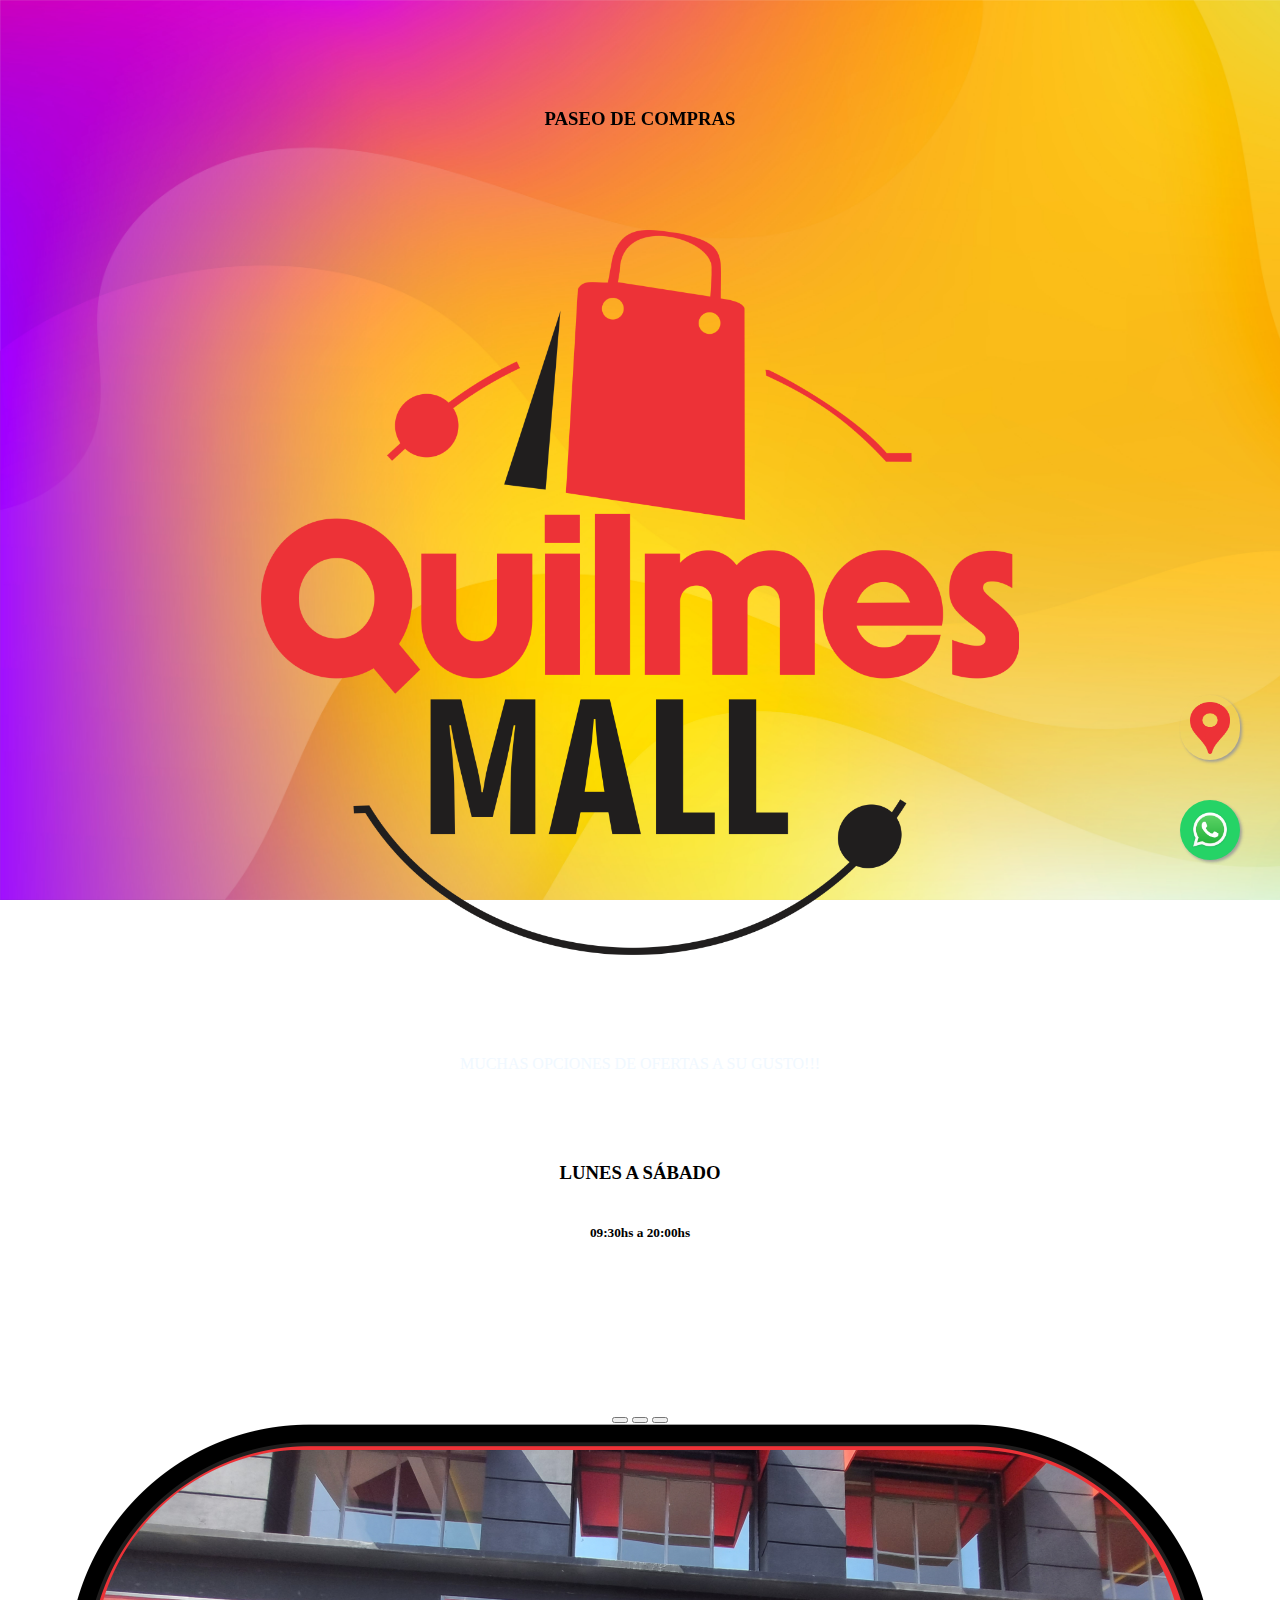
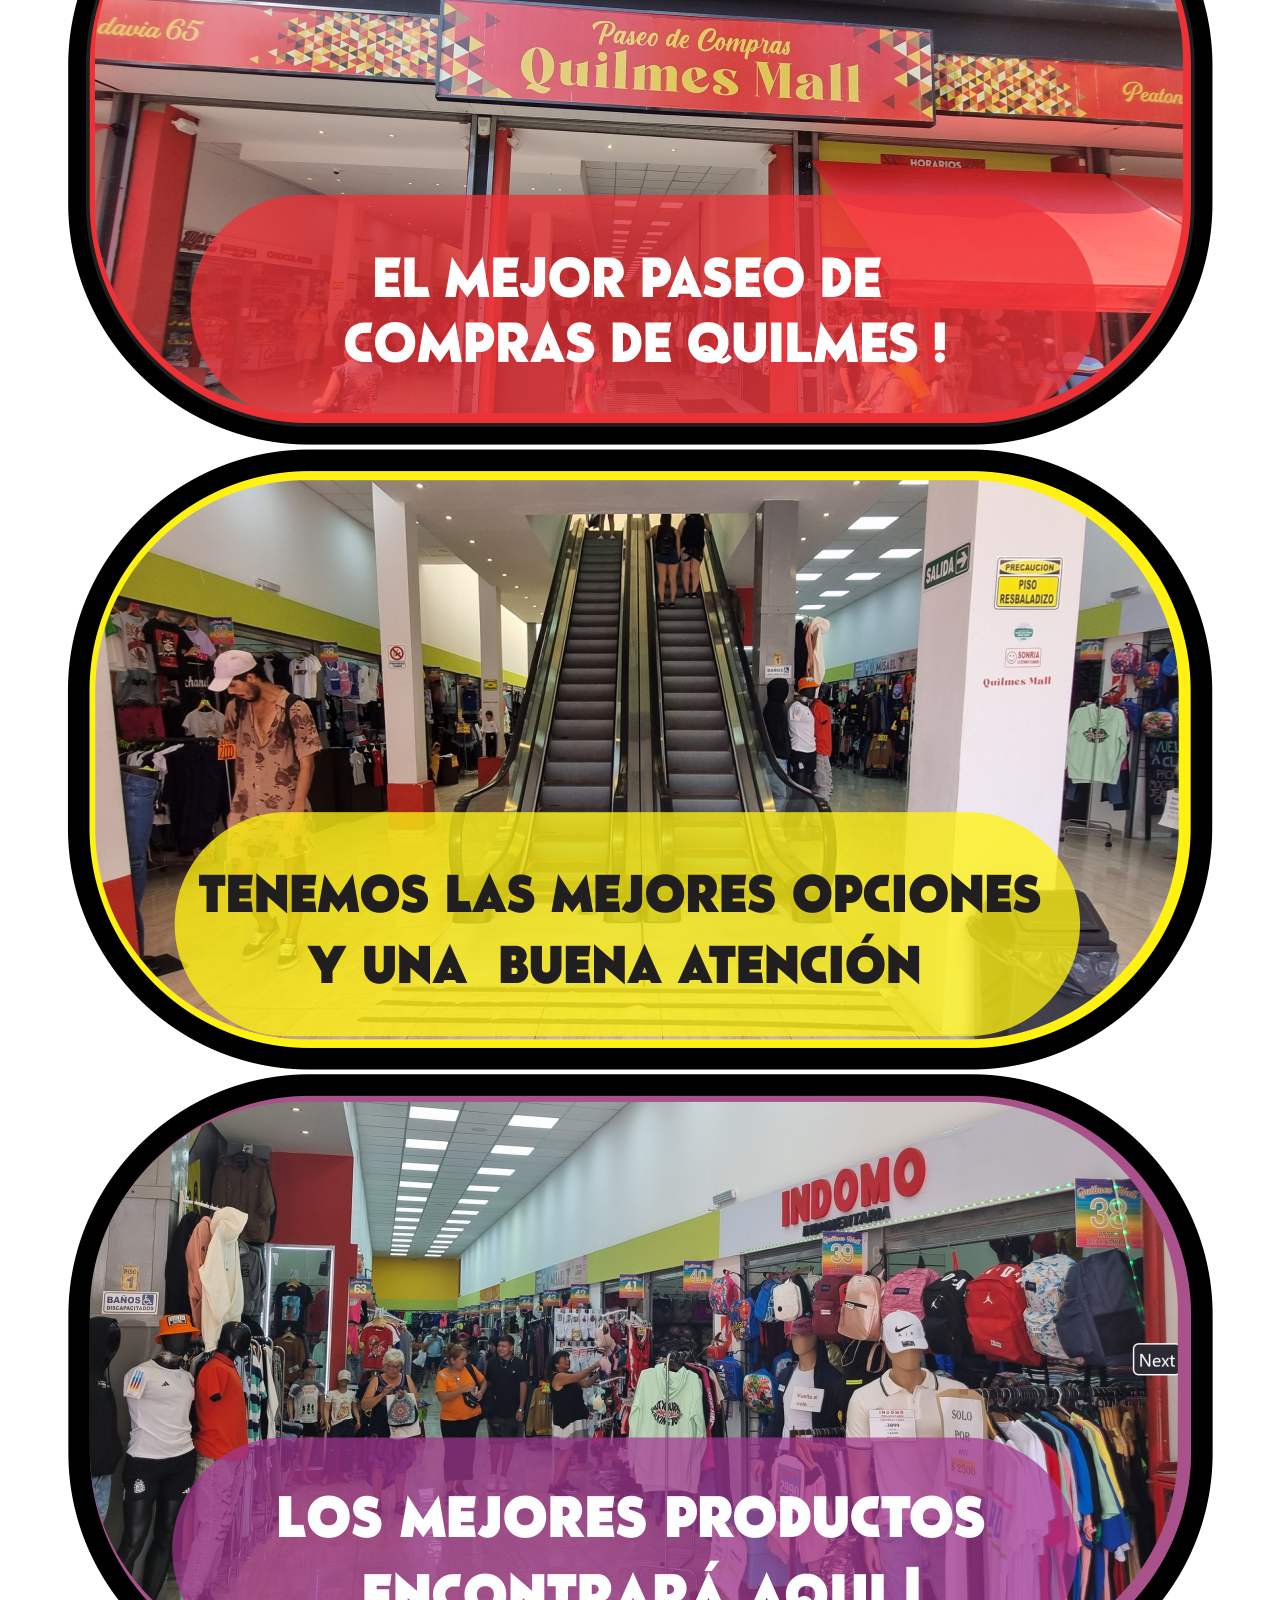
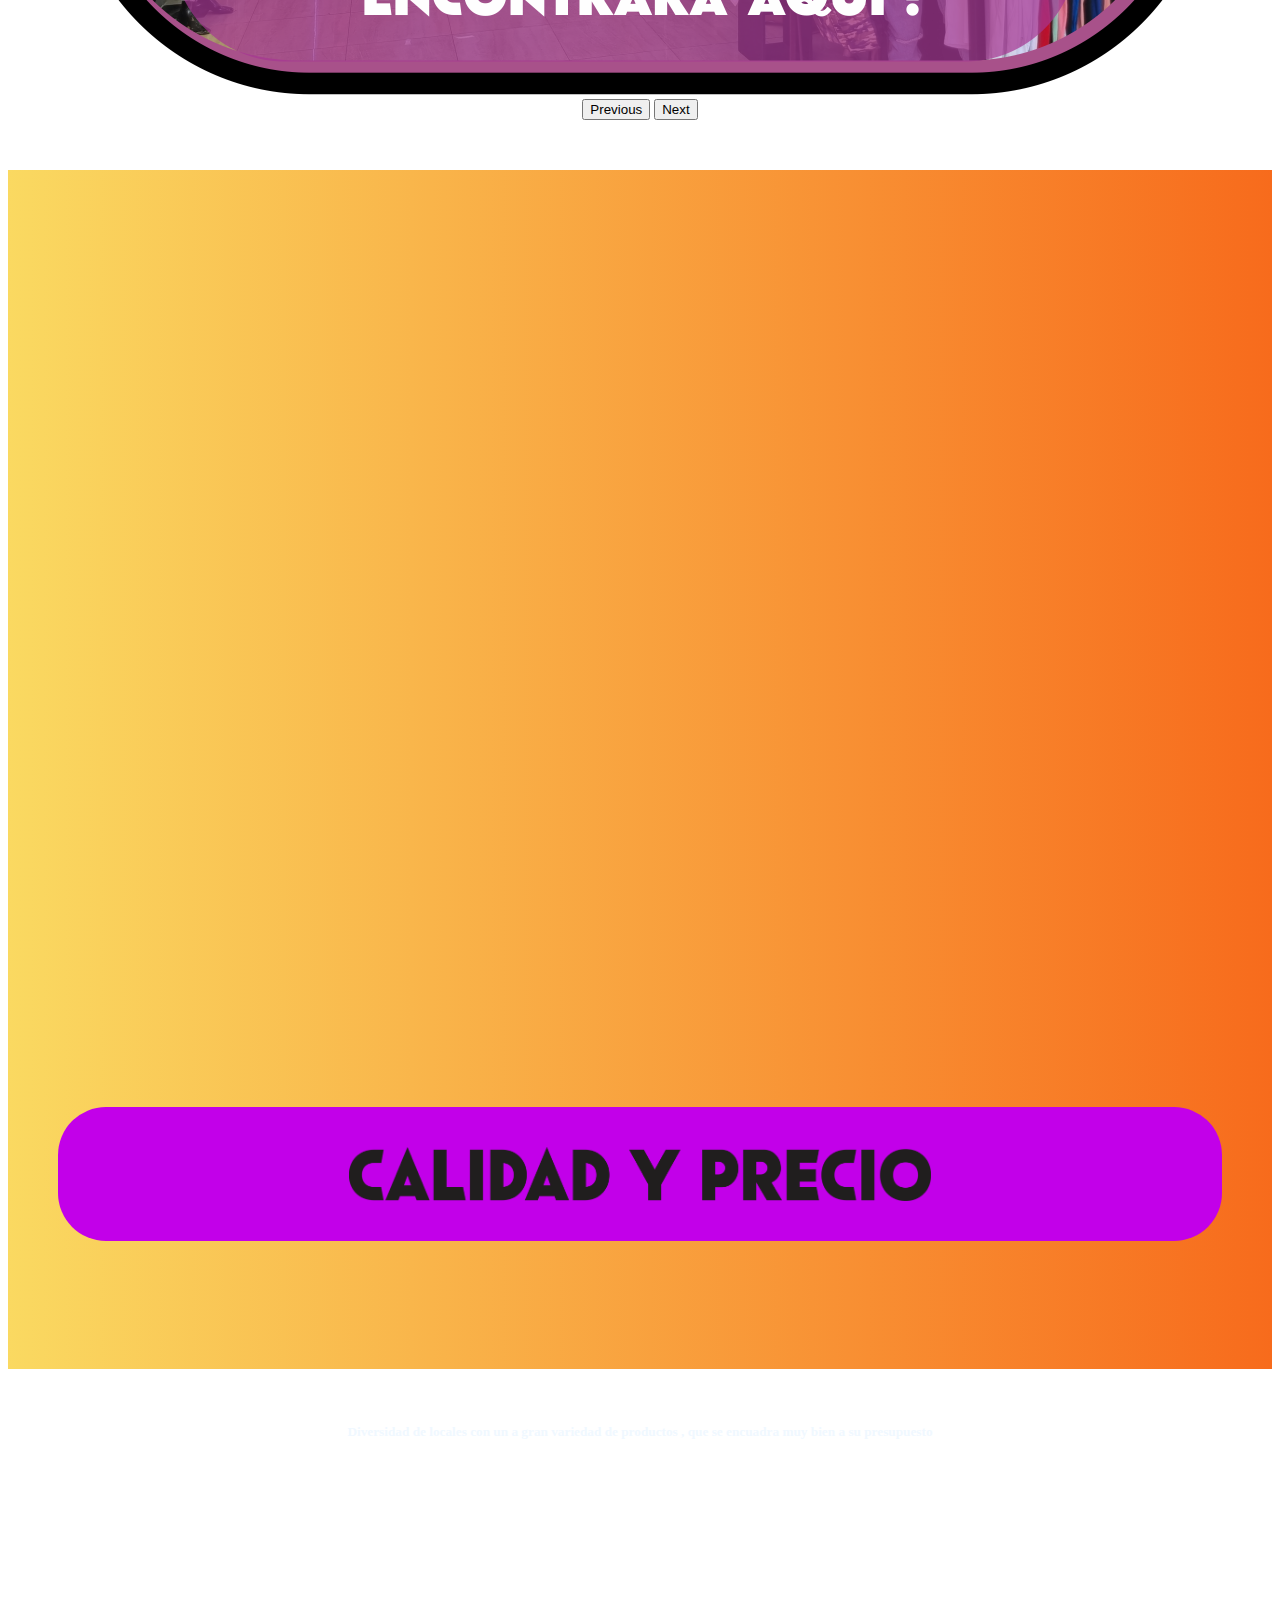
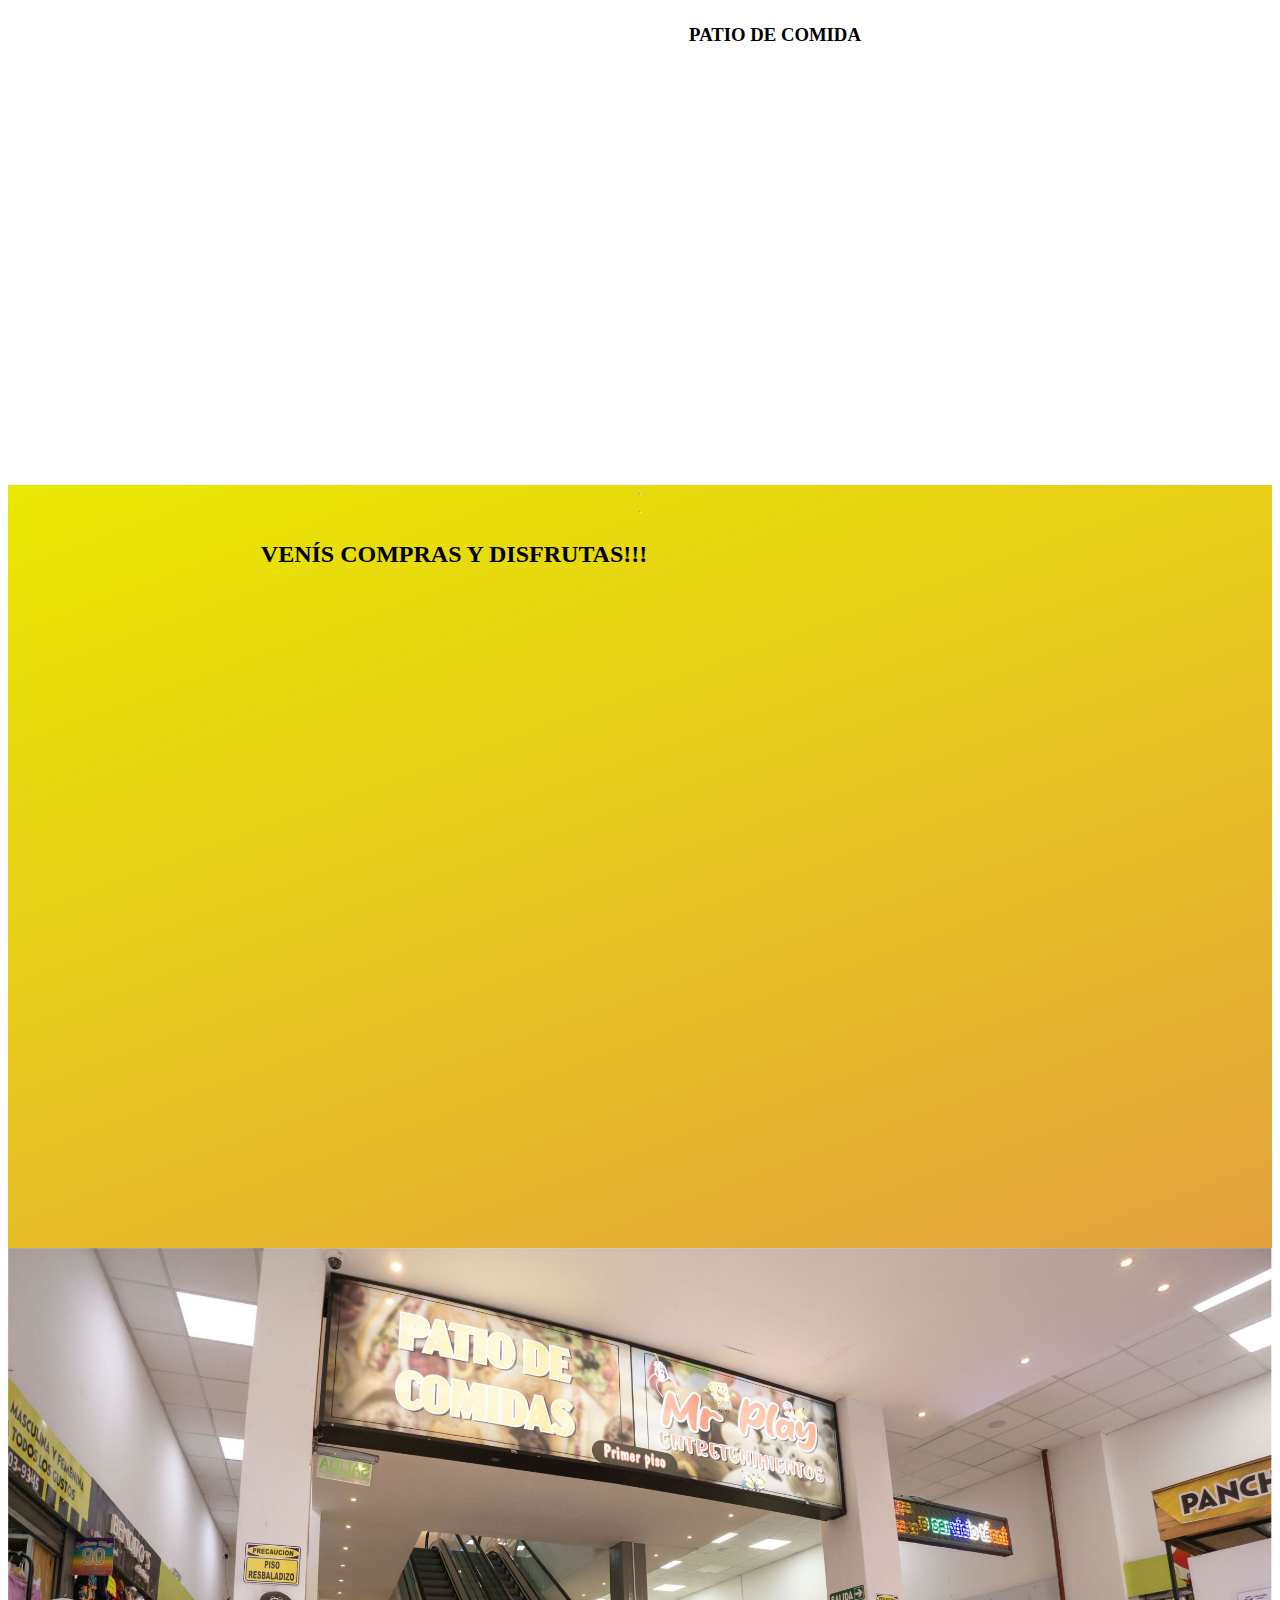
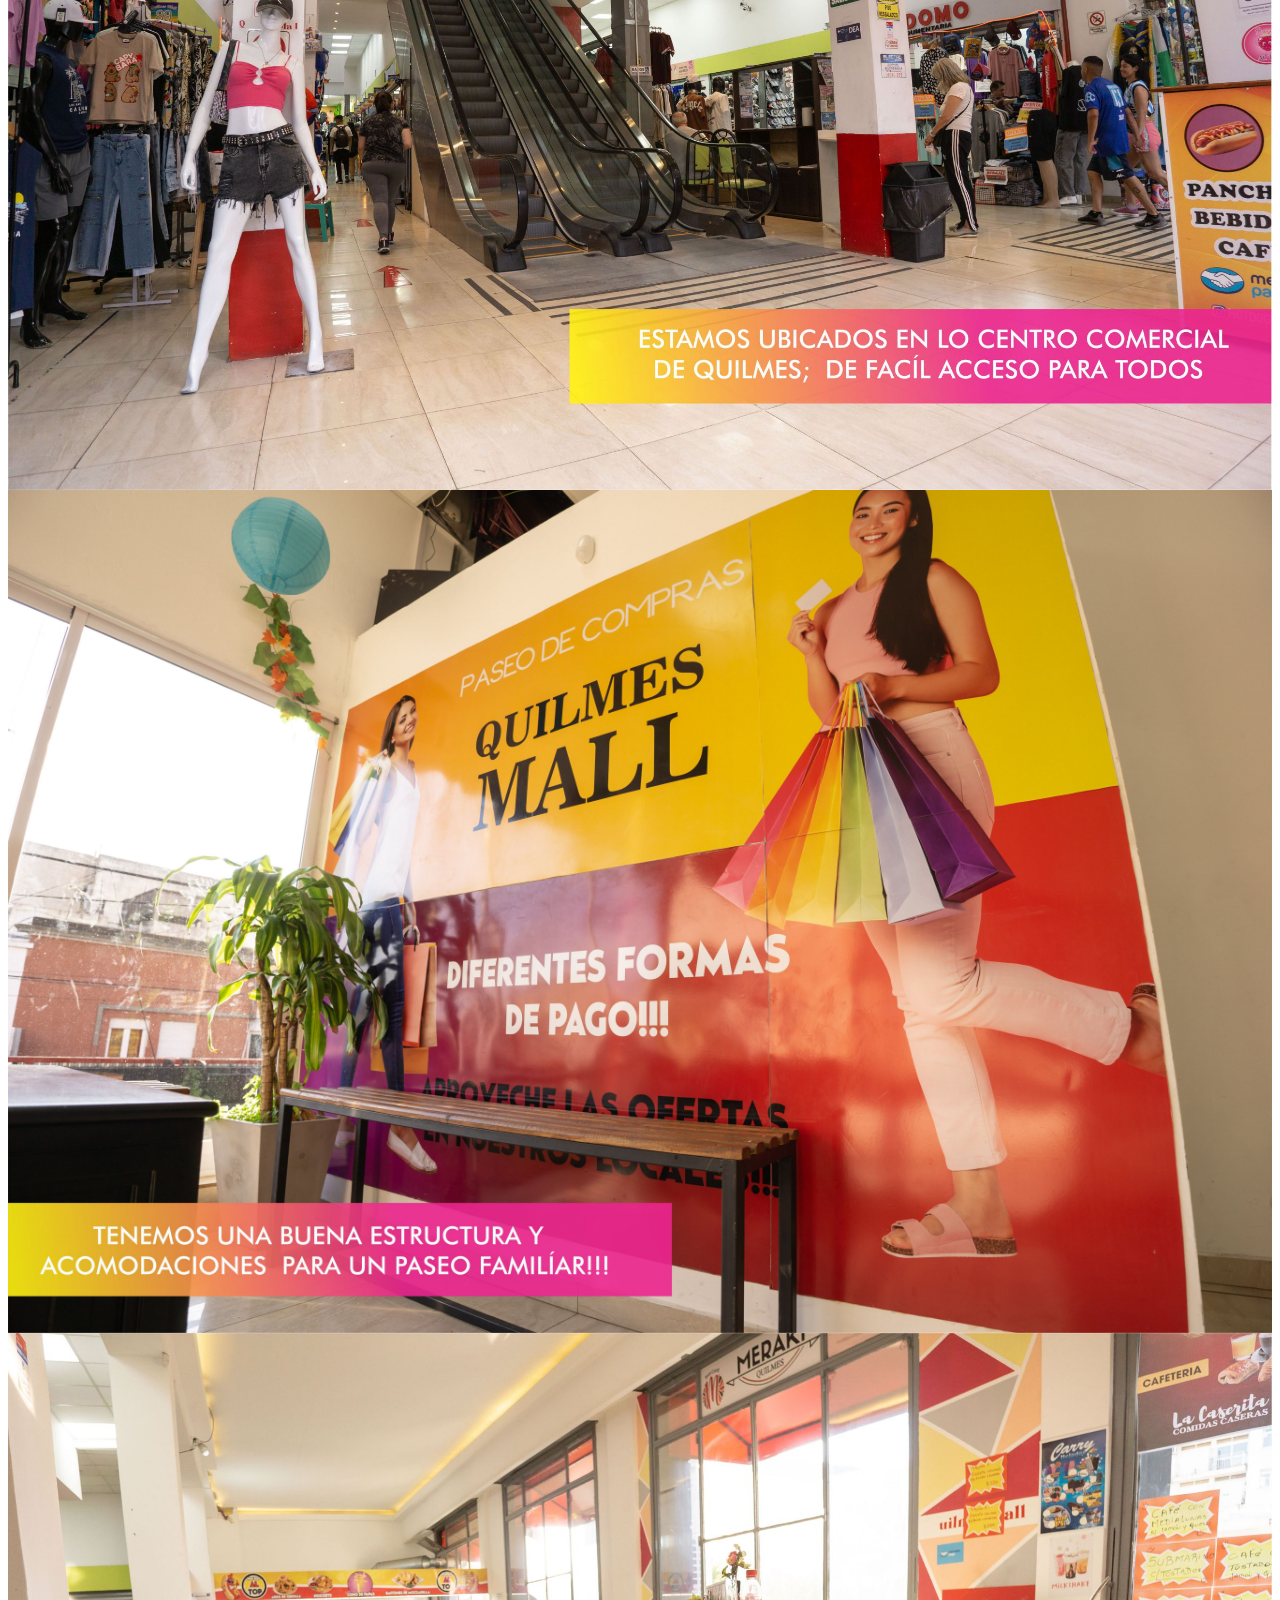
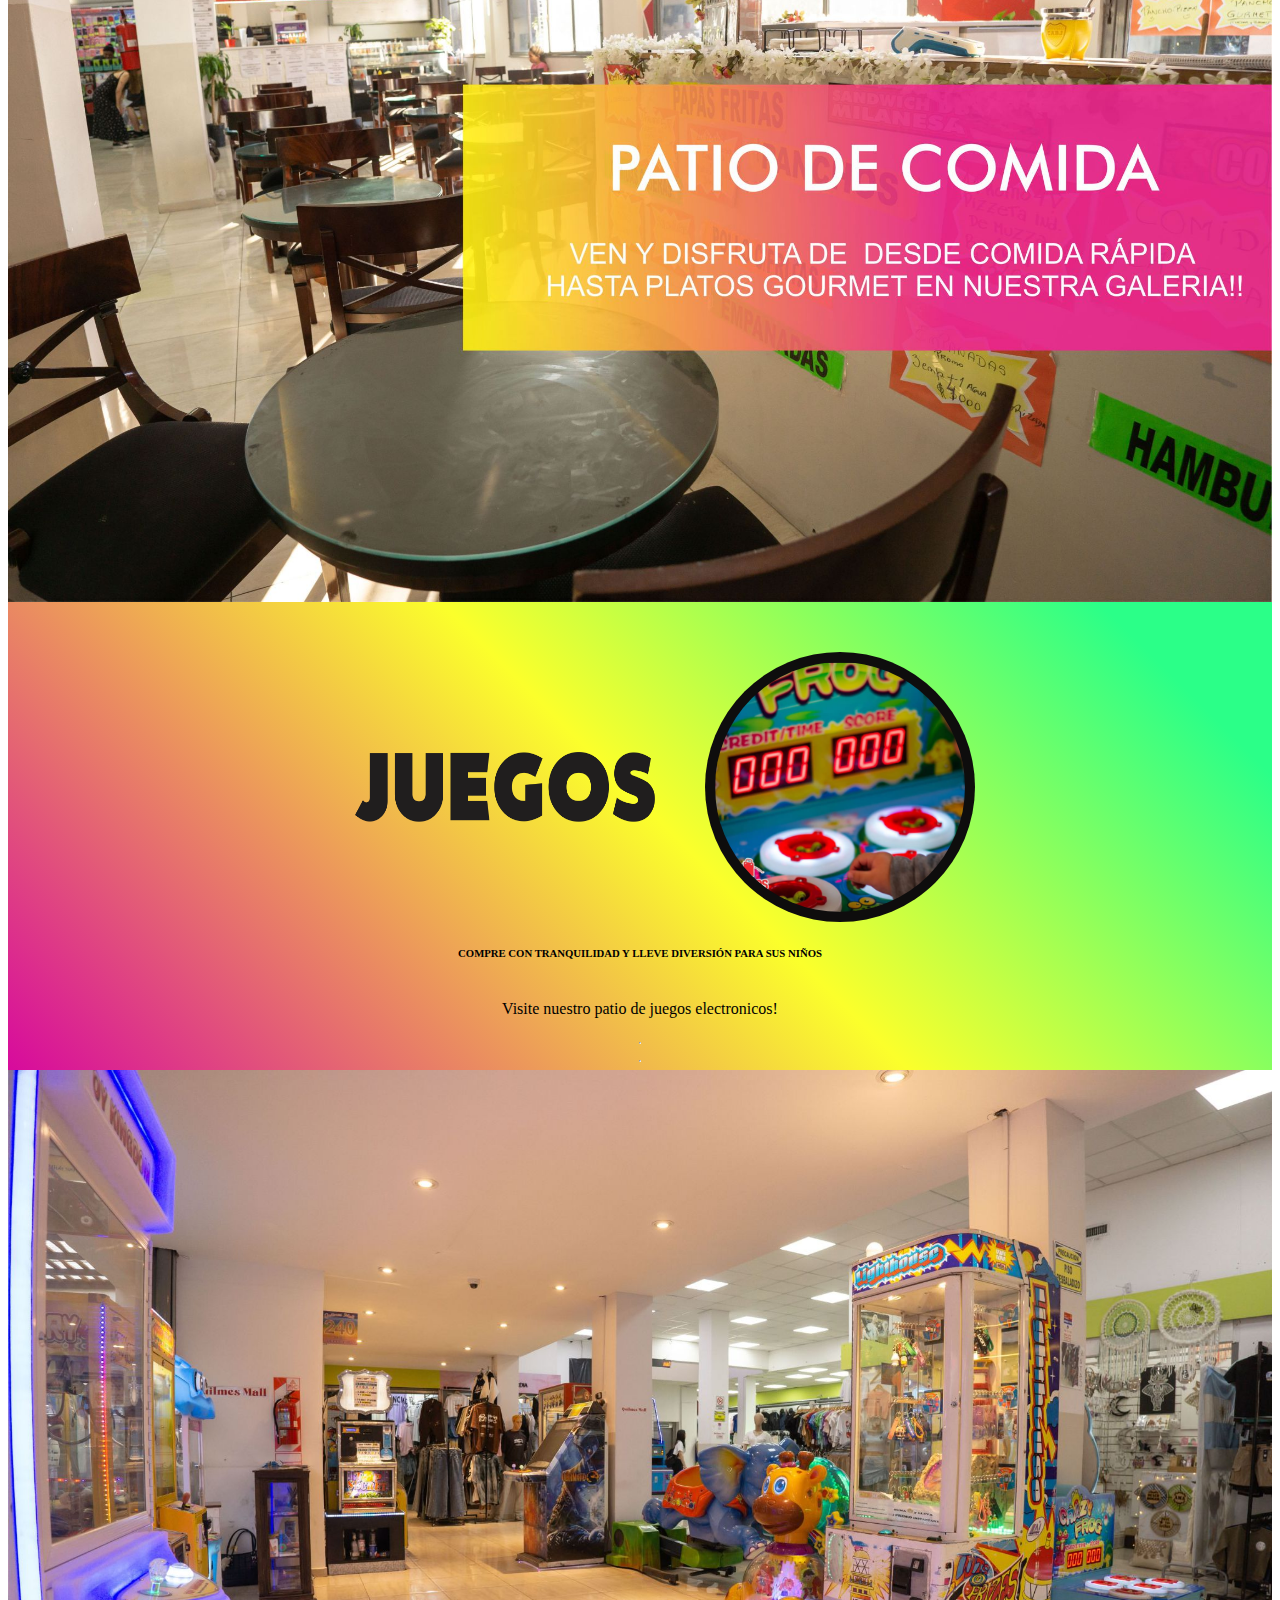
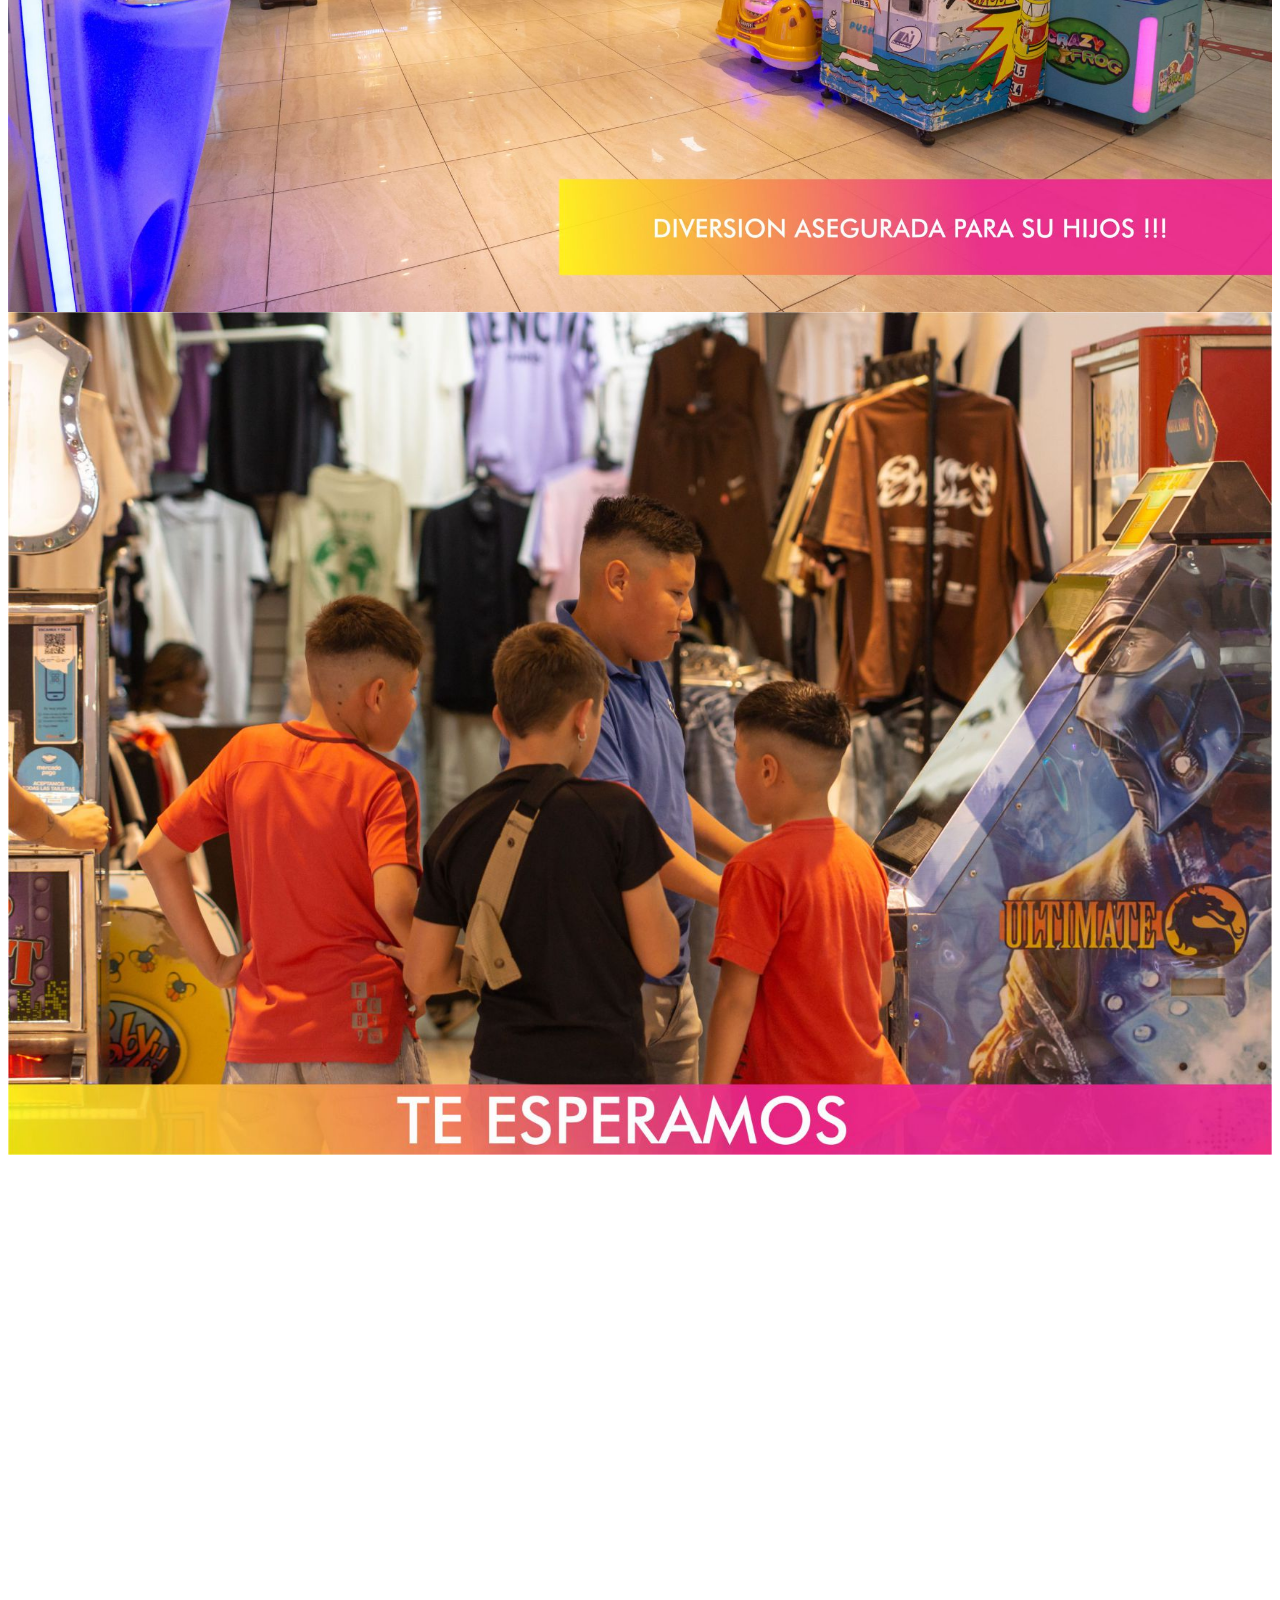
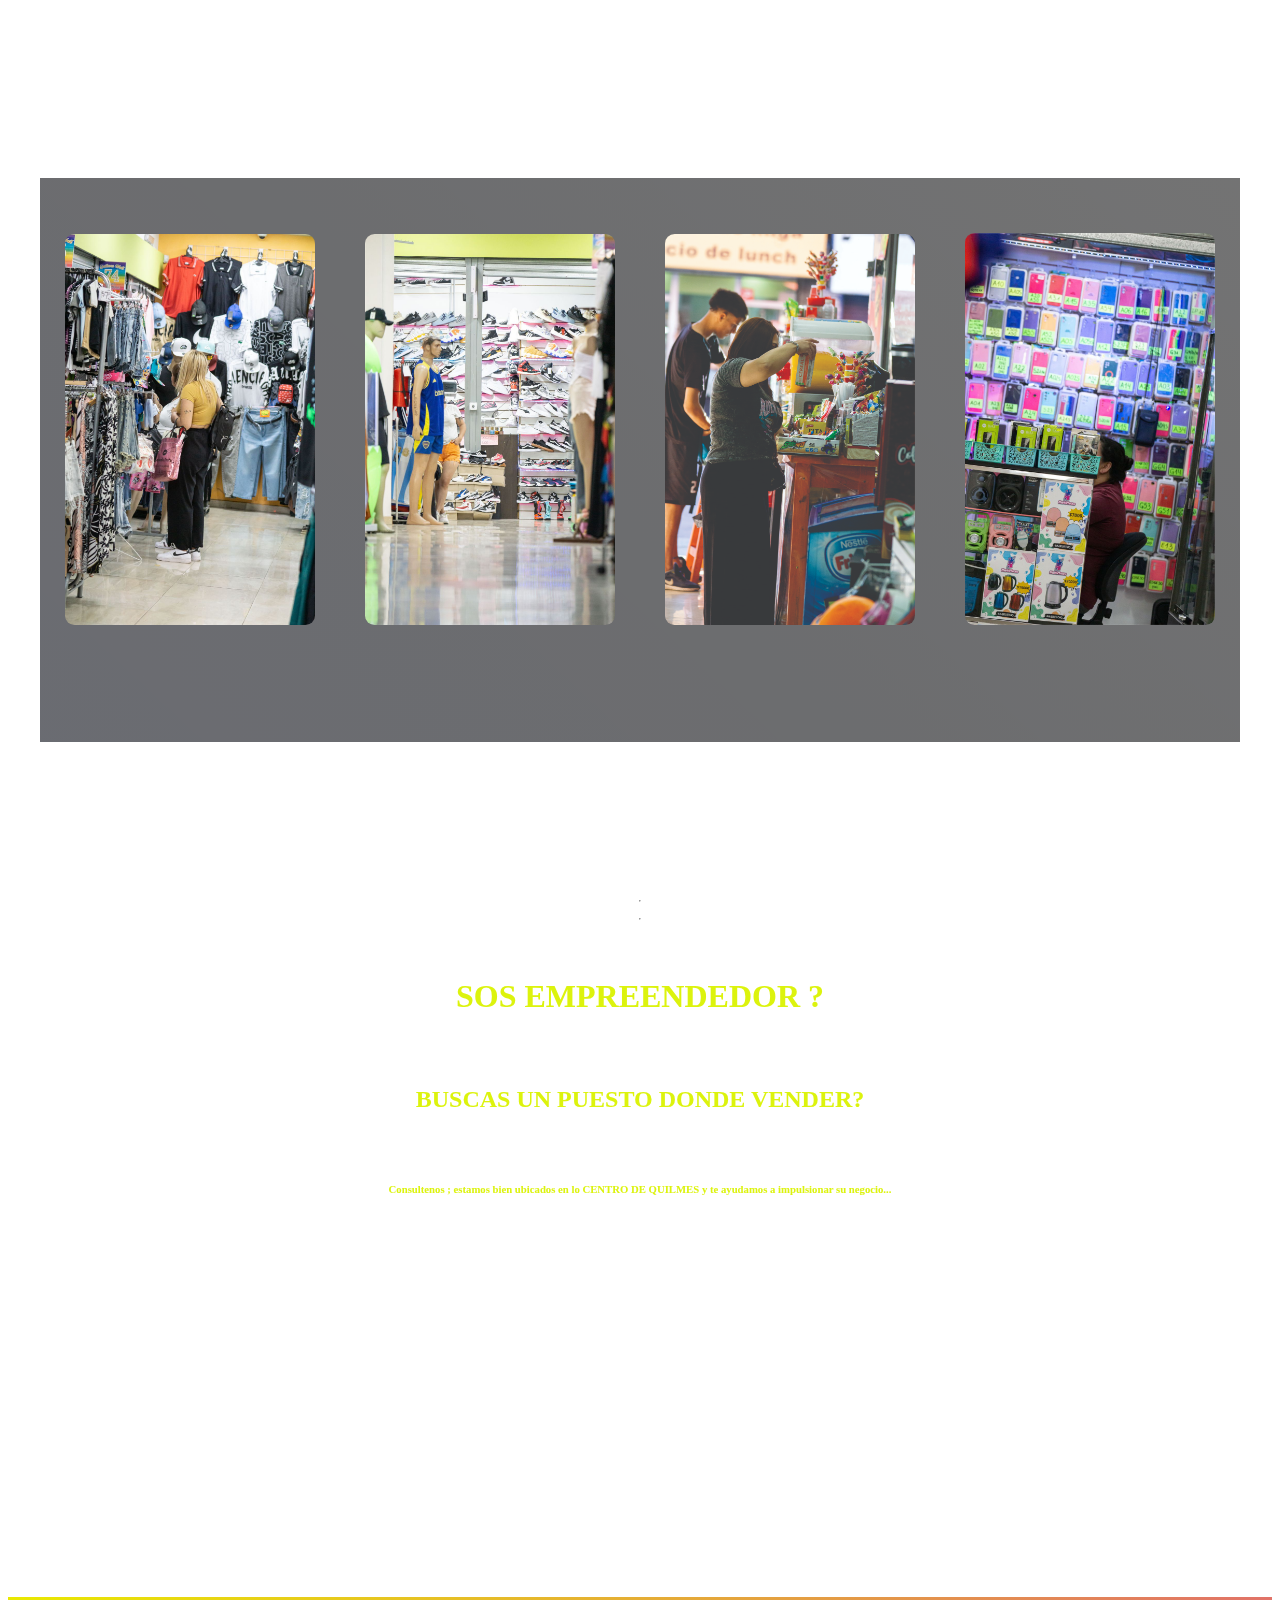
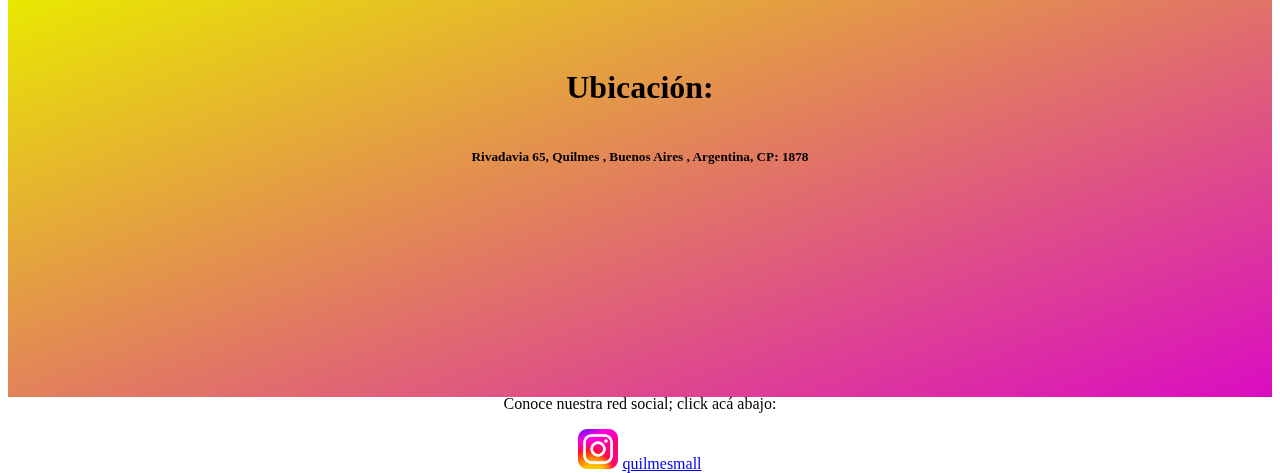
<file: index.html>
<!DOCTYPE html>
<html lang="es">
<head>
    <meta charset="UTF-8">
    <meta name="viewport" content="width=device-width, initial-scale=1.0">
   
   <title>QUILMES MALL</title>

    

<link rel="stylesheet" href="whatsappFlotante.css">

<link rel="stylesheet" href="googlemaps.css">
 
 
<link href="https://unpkg.com/aos@2.3.1/dist/aos.css" rel="stylesheet">
    <!-- Bootstrap CSS -->
    <link href="https://cdn.jsdelivr.net/npm/bootstrap@5.0.2/dist/css/bootstrap.min.css" rel="stylesheet" integrity="sha384-EVSTQN3/azprG1Anm3QDgpJLIm9Nao0Yz1ztcQTwFspd3yD65VohhpuuCOmLASjC" crossorigin="anonymous">

    <link rel="stylesheet" href="estilos.css">
 
 

    
</head>
<body>


      <div class="disposicion">
<a href="https://api.whatsapp.com/send?phone=+5491130960303git&text=Hola! Quisiera más información sobre arte alternativa" class="float" target="_blank">
<img src="asset/Whatsapp_logo_svg.png" alt="" class="orden-whatsapp ">
</a>
</div>
    

  <div class="disposicion">
<a href="https://www.google.com.ar/maps/search/quilmes+mall/@-34.7236271,-58.2602313,156m/data=!3m1!1e3?entry=ttu&g_ep=EgoyMDI0MTIwNC4wIKXMDSoASAFQAw%3D%3D" class="float-1" target="_blank">
<img src="asset/google maps.png" alt="" class="orden-googlemaps ">
</a>
</div>
    






  
    <div class="introduccion">

        <h3 class="titulo-0" data-aos="fade-down">PASEO DE COMPRAS </h3>

     <img src="asset/quilmes mall logo.png" alt="" class="titulo-1"  data-aos="fade-up">
     

    <P class="titulo-2">MUCHAS OPCIONES DE OFERTAS A SU GUSTO!!! </P>

    <h3 class="">LUNES A SÁBADO</h3>
    <h5 class="">09:30hs a 20:00hs </h5>
    <h1 class=""></h1>









<div class="complemento-0">
  <div id="carouselExampleIndicators" class="carousel slide" data-bs-ride="carousel">
  <div class="carousel-indicators">
    <button type="button" data-bs-target="#carouselExampleIndicators" data-bs-slide-to="0" class="active" aria-current="true" aria-label="Slide 1"></button>
    <button type="button" data-bs-target="#carouselExampleIndicators" data-bs-slide-to="1" aria-label="Slide 2"></button>
    <button type="button" data-bs-target="#carouselExampleIndicators" data-bs-slide-to="2" aria-label="Slide 3"></button>
  </div>
  <div class="carousel-inner">
    <div class="carousel-item active">
      <img src="asset/slider-1.png" class="d-block w-100" alt="...">
    </div>
    <div class="carousel-item">
      <img src="asset/slider-2.png" class="d-block w-100" alt="...">
    </div>
    <div class="carousel-item">
      <img src="asset/slider-3.png" class="d-block w-100" alt="...">
    </div>
  </div>
  <button class="carousel-control-prev" type="button" data-bs-target="#carouselExampleIndicators" data-bs-slide="prev">
    <span class="carousel-control-prev-icon" aria-hidden="true"></span>
    <span class="visually-hidden">Previous</span>
  </button>
  <button class="carousel-control-next" type="button" data-bs-target="#carouselExampleIndicators" data-bs-slide="next">
    <span class="carousel-control-next-icon" aria-hidden="true"></span>
    <span class="visually-hidden">Next</span>
  </button>
</div>
</div>

    </div>



    
    <div class="formato-1"> 
      
        <img src="asset/foto-1.png" alt="" class="foto-1" data-aos="zoom-in">

        <article class="subformato-14">
        <img src="asset/calidad y precio png.png" alt="" class="extra">
          </article>

        <article class="subformato-2">     
              <p class="btn  subformato-3 " data-aos="zoom-out" onclick="window.location.href='s.tecnico.html'">SERVICIO TECNICO</p>
               <p class="btn  subformato-3" data-aos="zoom-out"onclick="window.location.href='regaleria.html'">REGALERIA</p>                     
              <p class="btn  subformato-3" data-aos="zoom-out" onclick="window.location.href='acessorios.html'">ACCESORIOS PARA CELULARES </p>
              
        </article>
      
    </div>

    <div class="formato-2">
      <h5 class="subformato-5">Diversidad de locales   con un a gran variedad de productos , que se encuadra muy bien a su presupuesto </h5>


      <article class="formato-3">

        <article class="extra-2" data-aos="fade-up"
     data-aos-duration="3000">
      <img src="asset/publicidad-7.jpg" alt="" class="subformato-4">
      </article>

      <h3 class="extra-3">PATIO DE  COMIDA</h3>
      </article>

    </div>


    <div class="formato-4">
       <img src="asset/toda la moda en solo lugar.png" alt="" class="subformato-6"  data-aos="flip-up">
    </div>

      <div class="formato-5">
        <hr><hr>
      <h2 class="subformato-6">VENÍS COMPRAS Y DISFRUTAS!!!</h2>

      <img src="asset/foto-2.png" alt="" class="subformato-7" data-aos="fade-right"
     data-aos-offset="300"
     data-aos-easing="ease-in-sine">

      <div class="formato-6">
  
        <article class="espacio-publicitario">
          <img src="asset/publicidad-4.JPG" alt="" class="marketing">
          <img src="asset/publicidad -1.JPG" alt="" class="marketing">
          <img src="asset/publicidad-5.JPG" alt="" class="marketing">
        </article>
      </div>
      </div>



      <div class="complemento-1">
        <article class="extra-0">

          <article class="complemento-5">
         <img src="asset/juegos.png" alt="" class="complemento-2">

           <article class="extra-2" >
            <img src="asset/SALON DE JUEGOS.png" alt="" class="subformato-4" >
             </article>

           </article>

         <h6 class="complemento-3">COMPRE  CON TRANQUILIDAD Y LLEVE DIVERSIÓN PARA SUS NIÑOS</h1>


         <p class="complemento-4">Visite nuestro patio de juegos  electronicos!</p>
         <hr><hr>
        </article>

      </div>


      <div class="">
         <article class="espacio-publicitario">
          <img src="asset/publicidad-2.JPG" alt="" class="marketing">
          <img src="asset/publicidad-3.JPG" alt="" class="marketing">
         
        </article>
      </div>

 

<div class="formato-7">
  

  <img src="asset/VENTAS.png" alt="" class="extra-6" data-aos="fade-down">
      
  <article class="subformato-8">
    
    <article class="extra-4"data-aos="fade-up">
    <p class="extra-5">Gran variedad  de indumentaria infantil y adulta.</p>
    </article>

    <article class="extra-4"data-aos="fade-up">
    <p class="extra-5">El outfit  perfecto está en quilmes mall</p>
    </article>



  <article class="extra-4"data-aos="fade-up">
   <p class="extra-5">Un mundo  de tecnologia  y accesorios.</p>
   </article>

   <article class="extra-4"data-aos="fade-up">
   <p class="extra-5">Disfruta de nuestro espacio gastronomico</p>
   </article>

<div class="extra-12">
   <article class="final">
    <img src="asset/publifinal-1.jpg" alt="" class="publi-1">
    <img src="asset/publifinal-2.jpg" alt="" class="publi-1">
    <img src="asset/publifinal-3.jpg" alt="" class="publi-1">
    <img src="asset/publifina-3.jpg" alt="" class="publi-1">
   </article>

   <article class="subformato-9" data-aos="fade-down">
    <h4 class="extra-7">El mejor Paseo de compras de Quilmes  con una  infraestructura 
  de calidad para su mejor entretenimiento!!
    </h4>

     <hr><hr>
     <h6 class="extra-7"> EN TODA  LAS TEMPORADAS TENEMOS NOVEDADES. </h6>
   </article>

   </div>



 <article class="subformato-10">
  <hr><hr>
  <h1 class="extra-8">SOS EMPREENDEDOR ?</h1>
  <h2 class="extra-8">BUSCAS UN PUESTO DONDE VENDER?</h2>

  <h6 class="extra-8">Consultenos ; estamos  bien ubicados en lo CENTRO DE QUILMES y te ayudamos a impulsionar su negocio...</h6>


  <img src="asset/quilmes mall logo.png" alt="" class="extra-9" data-aos="fade-up"
     data-aos-anchor-placement="top-center">


  <div class="formato-8">
  <article class="subformato-11">
  <h1 class="">Ubicación:</h1>
  <h5 class="">Rivadavia 65, Quilmes , Buenos Aires , Argentina, CP: 1878</h5>

  


<img src="asset/numero.png" alt="" class="extra-11" data-aos="flip-left"
     data-aos-easing="ease-out-cubic"
     data-aos-duration="2000"> 
  

<article class="subformato-12">


  <article class="">
  <p class="">Conoce nuestra red social; click acá abajo:</p>
  <img src="asset/instagram.png" alt="" class="extra-10">
  <a href="https://www.instagram.com/quilmesmall/?hl=es" class="">quilmesmall</a>
   </article>
  </article>

  </article>


  </div>


 </article>
 </article>
</article>


  

<script src="https://unpkg.com/aos@2.3.1/dist/aos.js"></script>

<script>
  AOS.init();
</script>



<!-- Optional JavaScript; choose one of the two! -->
<!-- Option 1: Bootstrap Bundle with Popper -->
<script src="https://cdn.jsdelivr.net/npm/bootstrap@5.0.2/dist/js/bootstrap.bundle.min.js" integrity="sha384-MrcW6ZMFYlzcLA8Nl+NtUVF0sA7MsXsP1UyJoMp4YLEuNSfAP+JcXn/tWtIaxVXM" crossorigin="anonymous"></script>
<!-- Option 2: Separate Popper and Bootstrap JS -->
<!--
<script src="https://cdn.jsdelivr.net/npm/@popperjs/core@2.9.2/dist/umd/popper.min.js" integrity="sha384-IQsoLXl5PILFhosVNubq5LC7Qb9DXgDA9i+tQ8Zj3iwWAwPtgFTxbJ8NT4GN1R8p" crossorigin="anonymous"></script>
<script src="https://cdn.jsdelivr.net/npm/bootstrap@5.0.2/dist/js/bootstrap.min.js" integrity="sha384-cVKIPhGWiC2Al4u+LWgxfKTRIcfu0JTxR+EQDz/bgldoEyl4H0zUF0QKbrJ0EcQF" crossorigin="anonymous"></script>-->

    
</body>
</html>
</file>
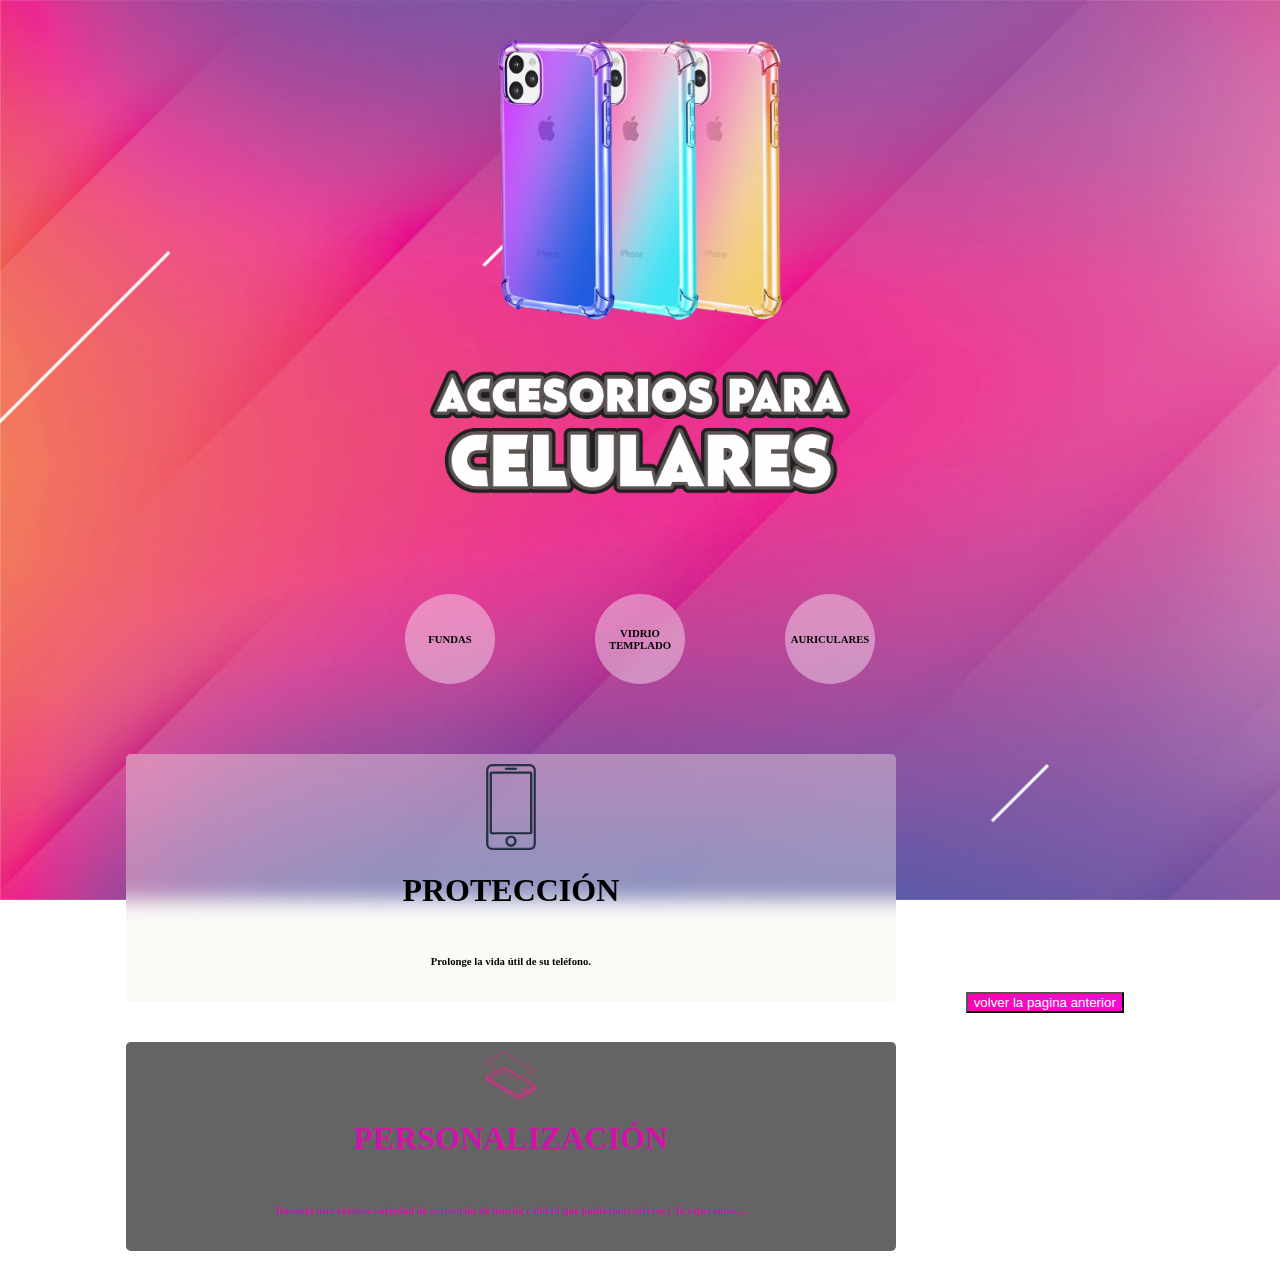
<file: acessorios.html>
<!DOCTYPE html>
<html lang="es">
<head>
    <meta charset="UTF-8">
    <meta name="viewport" content="width=device-width, initial-scale=1.0">
    <title>Document</title>
</head>

<link rel="stylesheet" href="body4.css">


<link href="https://cdn.jsdelivr.net/npm/bootstrap@5.0.2/dist/css/bootstrap.min.css" rel="stylesheet" integrity="sha384-EVSTQN3/azprG1Anm3QDgpJLIm9Nao0Yz1ztcQTwFspd3yD65VohhpuuCOmLASjC" crossorigin="anonymous">






<body2 class="body">

    <div class="logo">
        <img src="asset/acessorios walpaper.png" alt="" class="quilmeslogo">
    </div>

    <div class="formato-0">
      <article class="subformato-1">
      <img src="asset/acessorios para celulares.png" alt="" class="titulo">
     

      </article>
    </div>



          <div class="informaciones-1">
            <article class="informaciones-2">
            <h6 class="atendimento-1">FUNDAS </h6>
            <h6 class="atendimento-2">VIDRIO TEMPLADO</h6>
            <h6 class="atendimento-3">AURICULARES</h6>
            </article>
            </div>

    <div class="formato-2">

        <article class="subformato-2">
          <img src="asset/celulares en vector.png" alt="" class="imagen-1">  
          <h1 class="color-1">PROTECCIÓN</h1>
          <h6 class=""> Prolonge la  vida útil de  su teléfono. 
          </h6>
        </article>

        <article class="subformato-3">
            <img src="asset/glass celulares vector.png" alt="" class="imagen-1">
            <h1 class="color-2">PERSONALIZACIÓN</h1>
            <h6 class="color-2">Tenemos una extensa  variedad de accesorios de mucha calidad  que podriamos ofrecer ; Te esperamos.... </h6>
        </article>
      </div>
         <button class="btn pagina" onclick="window.location.href='index.html'">volver la pagina anterior</button>
   
    
</body2>
</html>
</file>
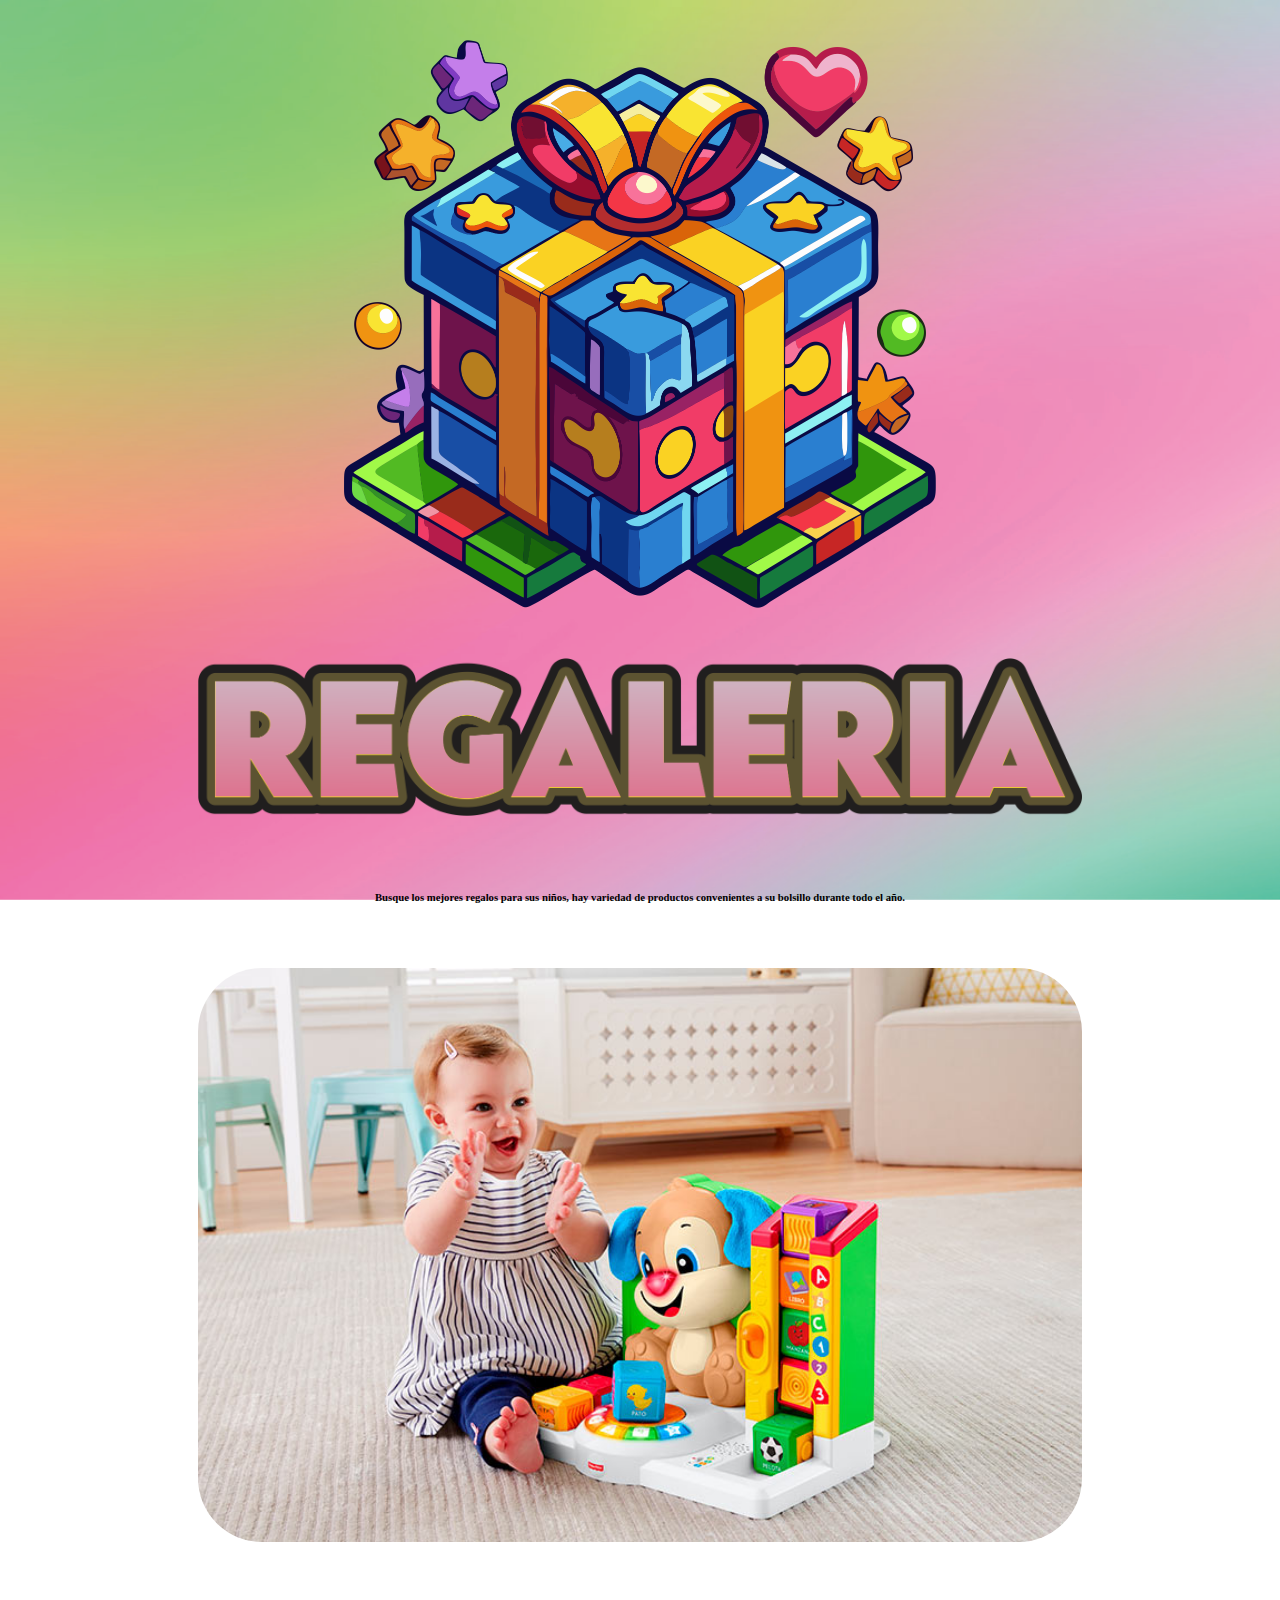
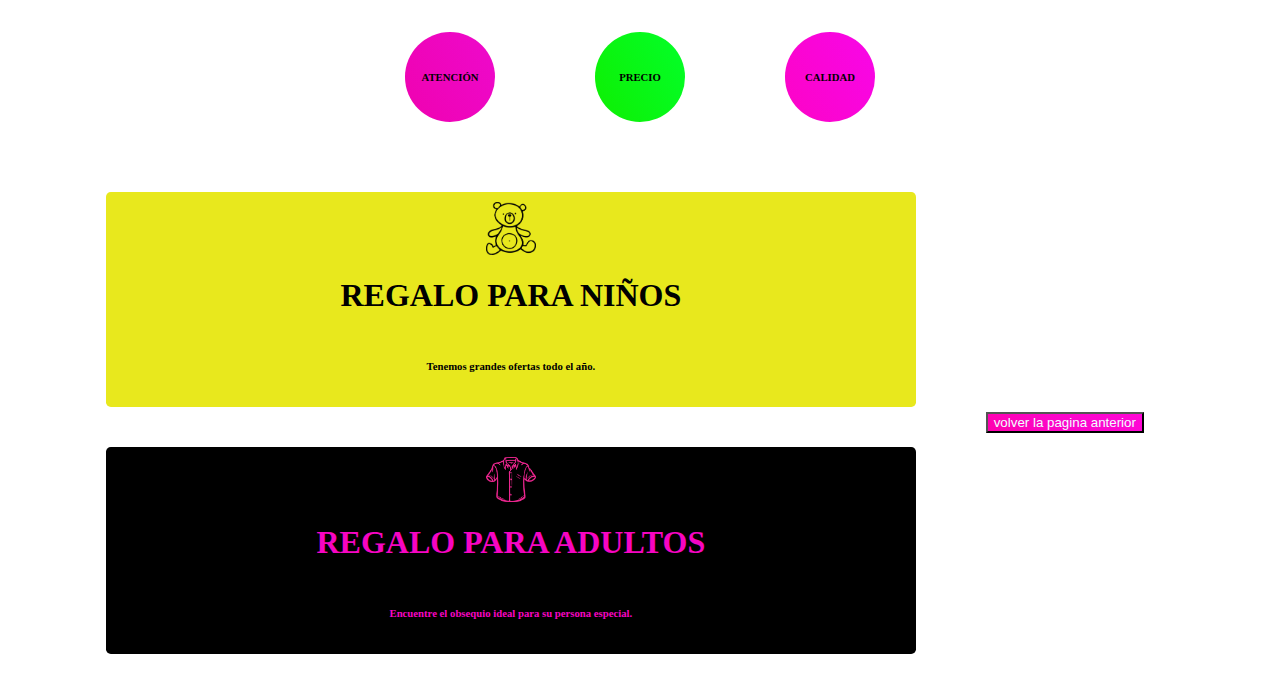
<file: regaleria.html>
<!DOCTYPE html>
<html lang="es">
<head>
    <meta charset="UTF-8">
    <meta name="viewport" content="width=device-width, initial-scale=1.0">
    <title>Document</title>
</head>

<link rel="stylesheet" href="body3.css">

<link href="https://cdn.jsdelivr.net/npm/bootstrap@5.0.2/dist/css/bootstrap.min.css" rel="stylesheet" 
integrity="sha384-EVSTQN3/azprG1Anm3QDgpJLIm9Nao0Yz1ztcQTwFspd3yD65VohhpuuCOmLASjC" 
crossorigin="anonymous">


<body2 class="body2">

    <div class="logo">
        <img src="asset/regalos paquetes.png" alt="" class="quilmeslogo">
    </div>

    <div class="formato-0">
    <article class="subformato-1">
    <img src="asset/regaleria png.png" alt="" class="titulo">
     <h6 class="">Busque los mejores regalos para sus niños, hay variedad de productos convenientes a su bolsillo durante  todo el año.</h6>


     <img src="asset/regaleria walpaper.jpg" alt="" class="formato-1">

     
    </article>
    </div>



          <div class="informaciones-1">
            <article class="informaciones-2">
            <h6 class="atendimento-1">ATENCIÓN</h6>
            <h6 class="atendimento-2">PRECIO</h6>
            <h6 class="atendimento-3">CALIDAD</h6>
            </article>
            </div>

    <div class="formato-2">

        <article class="subformato-2">
          <img src="asset/regalo niño.png" alt="" class="imagen-1">  
          <h1 class="color-1">REGALO PARA NIÑOS</h1>
          <h6 class="">Tenemos  grandes ofertas todo el año. </h6>
        </article>

        <article class="subformato-3">
            <img src="asset/regalo adultos.png" alt="" class="imagen-1">
            <h1 class="color-2">REGALO PARA ADULTOS</h1>
            <h6 class="color-2">Encuentre el obsequio ideal para su persona especial.</h6>
        </article>
      </div>
         <button class="btn pagina" onclick="window.location.href='index.html'">volver la pagina 
anterior</button>
   
    
</body2>

</html>
</file>
<file: whatsappFlotante.css>
.float{
	position:fixed;
	width:60px;
	height:60px;
	bottom:40px;
	right:40px;
	background-color:#25d366;
	color:#FFF;
	border-radius:50px;
	text-align:center;
  font-size:30px;
	box-shadow: 2px 2px 3px #999999e6;
  z-index:100;
 display: flex;justify-content: center;align-items: center;
}
.float:hover {
	text-decoration: none;
	color: #25d366;
  background-color:#fff;
}

.my-float{
	margin-top:16px;

}
</file>
<file: googlemaps.css>
.float-1{
	position:fixed;
	width:60px;
	height:65px;
	bottom:140px;
	right:40px;
	background-color:#25d36501;
	color:#FFF;
	border-radius:50px;
	text-align:center;
  font-size:30px;
	box-shadow: 2px 2px 3px #999999e6;
  z-index:100;
 display: flex;justify-content:center;align-items: center;
}
.float:hover {
	text-decoration: none;
	color: #25d366;
  background-color:#fff;
}

.my-float{
	margin-top:160px;

}
</file>
<file: estilos.css>
body{background-image: url(asset/walaper\ 5.jpg);
background-attachment: fixed;background-repeat: no-repeat;background-size: cover;}

.introduccion{display: flex;text-align: center;justify-content: center; margin-top: 30px ;flex-direction: column;align-items: center;}

.titulo-0{display: flex ;margin: 70px;}

.titulo-1{color: azure;margin: 30px;width: 60%;}

.titulo-2{color:aliceblue;margin: 70px;}

.sliders{margin-top: 50px;}

.foto-1{margin-top: 50px;}

.formato-1{background-color: #FAD961;
background-image: linear-gradient(90deg, #FAD961 0%, #F76B1C 100%);
;display: flex;text-align: center;justify-content: center; margin-top: 20px ;flex-direction: column;
margin-top: 30px;}

.formato-2{display: flex;text-align: center;justify-content: center;margin-top: 15px; flex-direction: column;align-items: center;}

.formato-3{display: flex;justify-content: center;align-items: center;margin-top: 20px;flex-wrap: wrap;}

.formato-4{display: flex;justify-content: center;align-items: center;margin-top: 60px;;text-align: center;margin
: 50px;border-radius: 0.3em;padding: 20px;}

.formato-5{display: flex;justify-content: center;align-items: center;
flex-direction: column;background-color: #c200e9;
background-image: linear-gradient(160deg, #e9e900 0%, #da0cc2 100%);margin-top: 40px}

.formato-6{display: flex;align-items: center;justify-content: center;}

.formato-7{display: flex;align-items: center;background-image: url(asset/quilmes\ mall\ walpaper\ -2.png) ; background-repeat: no-repeat;background-attachment: fixed
;justify-content: center;background-size: cover;flex-direction: column;}


.formato-8{display: flex;flex-direction: column;background-color: #c200e9;
background-image: linear-gradient(160deg, #e9e900 0%, #da0cc2 100%);margin-top: 40px;width: 100%;height:400px;}



.subformato-2{display: flex;justify-content: center;align-items: center;text-align: center;margin: 20px;flex-wrap: wrap;}

.subformato-3{display: flex;width: 280px;background-color: #FAD961;
background-image: linear-gradient(90deg, #FAD961 0%, #c7f71c 100%);
color: black;margin: 10px;text-align: center;justify-content: center;}

.subformato-4{display: flex;align-items: center;border-radius: 50%;width: 250px;height: 250px;margin: 5px;justify-content: center;}

.subformato-5{display: flex;color: aliceblue;margin: 40px;}


.subformato-6{color: rgb(0, 0, 0);display: flex;align-items: center;width: 60%;}

.subformato-7{display: flex;justify-content: center;align-items: center;width: 70%;}

.subformato-8{display: flex;align-items: center;justify-content: center;flex-direction: row;flex-wrap: wrap;margin-top: 100px;}

.subformato-9{display: flex;align-items: center;text-align: center;flex-wrap: wrap;margin-top: 30px;justify-content: center;}


.subformato-10{display: flex;margin-top: 150px;flex-direction: column;text-align: center;backdrop-filter: blur(10px);width: 340px;background-color: rgba(255, 255, 255, 0.145);width: 100%;justify-content: center;align-items: center;}

.subformato-11{display: flex;justify-content: center;margin-top: 50px;flex-direction: column;text-align: center;align-items: center;}

.subformato-12{display: flex;flex-direction: row;margin-top: 20px;text-align: center;}

.subformato-13{display: flex;}

.subformato-14{display: flex;justify-content: center;align-items: center;text-align: center;margin: 50px;flex-wrap: wrap;background-color: #c200e9;margin-top: 0%;
border-radius: 03em;}



.extra-0{display: flex;align-items: center;justify-content: center;flex-direction: column;flex-wrap: wrap;text-align: center;
width:80%;}

.extra{width: 50%; margin: 40px;}

.extra-2{display: flex;width: 270px;background-color: rgb(14, 13, 13);border-radius: 50%;justify-content: center;height: 270px;align-items: center;margin: 0%;}

.extra-3{display: flex; margin: 20px;}

.extra-4{display: flex;align-items: center;justify-content: center;
border-radius: 0.3em;width: 200px;height: 200px;backdrop-filter: blur(10px);background-color: rgba(237, 248, 248, 0.151);
margin: 40px;text-align: center;}

.extra-4:hover{transition: all 2s ease-in-out;border-radius: 50%;}

.extra-5{display: flex;color: rgb(250, 250, 249);}

.extra-6{display: flex;align-items: center;justify-content: center;width: 60%;margin-top: 100px;}

.extra-7{color: aliceblue;text-align: center;justify-content: center;}

.extra-8{color: rgb(220, 243, 13);margin-top: 50px;}

.extra-9{display: flex;width: 300px;margin-top: 50px;}

.extra-10{width:40px;height: 40px;}

.extra-11{margin-top: 50px;width: 80%;display: flex;align-items: center;justify-content: center;}

.extra-12{background-color: #00020b5b;
background-image: linear-gradient(43deg, #00030e5a 0%, #00000057 46%, #08060050 100%);
}

.final{display: flex;align-items: center;justify-content: center;flex-direction: row;flex-wrap: wrap;margin-top: 30px;}

.publi-1{width: 250px;border-radius: 0.6em;margin: 25px;}


.complemento-0{display: flex;align-items: center;justify-content: center;margin: 20px;margin-top: 100px;}

.complemento-1{display: flex;align-items: center;background-color: #FA8BFF;
background-image: linear-gradient(45deg, #d70a9d 0%, #fbff2b 52%, #2BFF88 90%);height: auto;text-align: center;
justify-content: center;}

.complemento-2{width: 300px;display: flex;margin: 50px;height: 70px;}

.complemento-3{margin-top: 25px;}


.complemento-5{display: flex;justify-content: center;flex-wrap: wrap;align-items: center;margin-top: 50px;width:80%;}

.orden-whatsapp{ height: 40px; width: 40px;
background-image: url(asset/Whatsapp_logo_svg.png);}

.orden-googlemaps{ height: 52px; width: 40px;
background-image: url(asset/Whatsapp_logo_svg.png);}

.disposicion{display: flex;justify-content: center;align-items: center;flex-direction: column;}

.espacio-publicitario{display: flex;align-items: center;justify-content: center;flex-direction: column;}

.marketing{display: flex;width:100%;flex-wrap: wrap;}



.body2{display: flex;align-items: center;justify-content: center;margin-top: 40px;}

.body2{background-image: url(asset/walpaper\ 3.jpg);background-repeat: no-repeat;background-attachment: fixed;}
</file>
<file: body4.css>
body{background-image: url(asset/walpaper\ acessorios.jpg);background-repeat: no-repeat;background-attachment: 
fixed;background-size: cover;}

.body{display: flex;align-items: center;justify-content: center;margin-top: 40px;flex-wrap: wrap;}

.logo{display: flex;align-items: center;justify-content: center;}

.quilmeslogo{display: flex;width: 40%;}


.titulo{display: flex;width: 70%;margin: 50px;}

.formato-0{display: flex;justify-content: center;align-items: center;width: 100%;}

.formato-1{display: flex;width: 100%;border-radius: 0.3em;justify-content: center;align-items: center;margin: 30px;text-align: center;}

.formato-2{display: flex;align-items:center;justify-content: center;text-align: center;flex-wrap: wrap;
flex-direction: row;}


.subformato-1{display: flex;align-items: center;flex-direction: column;justify-content: center;text-align: center;flex-direction: column;width: 600px;}

.subformato-2{display: flex;justify-content: center;align-items: center;margin: 20px;flex-direction: 
column;backdrop-filter: blur(10px);width:100%;background-color: rgba(243, 243, 235, 0.375);padding: 10px;
border-radius: 0.3em;}


.subformato-3{display: flex;justify-content: center;align-items: center;margin: 20px;flex-direction: 
column;backdrop-filter: blur
(10px);width:100%;background-color: rgba(0, 0, 0, 0.608);padding: 10px;border-radius: 0.3em;}

.imagen-1{width: 50px;}

.color-1{color: rgb(0, 0, 0);}

.color-2{color: rgb(209, 19, 168);}

.color-3{color: #eff8ee;display: flex;text-align: center;}

.informaciones-1{display: flex;align-items: center;text-align: center;flex-direction: row;
justify-content: center;flex-wrap: wrap;}

.informaciones-2{display: flex;align-items: center;text-align: center;flex-direction: row;
justify-content: center;flex-wrap: wrap;}

.atendimento-1{display: flex;margin: 50px;backdrop-filter: blur(10px);background-color: rgba(255, 255, 255, 0.397)
;width:90px;border-radius: 50%;height: 90px;justify-content: center;align-items: center;}

.atendimento-2{display: flex;margin: 50px;backdrop-filter: blur(10px);background-color: rgba(255, 255, 255, 0.397);
;width:90px;border-radius: 50%;height: 90px;justify-content: center;align-items: center;}



.atendimento-3{display: flex;margin: 50px;backdrop-filter: blur(10px);background-color: rgba(255, 255, 255, 0.397);
;width:90px;border-radius: 50%;height: 90px;justify-content: center;align-items: center;}

.pagina{display: flex;background-color: #fd01c2;
background-image: linear-gradient(225deg, #ff07d6 0%, #fc06cb 50%, #ff00ae 100%);
margin: 50px;color: azure;}
</file>
<file: body3.css>
body{background-image: url(asset/walpaper\ regaleria.jpg);background-repeat: no-repeat;background-attachment: 
fixed;background-size: cover;}

.body2{display: flex;align-items: center;justify-content: center;margin-top: 40px;flex-wrap: wrap;}

.logo{display: flex;align-items: center;justify-content: center;}

.quilmeslogo{display: flex;width: 50%;}


.titulo{display: flex;width: 70%;margin: 50px;}

.formato-0{display: flex;align-items: center;justify-content: center; text-align: center;flex-direction: 
column;}

.formato-1{display: flex;align-items: center;width:70%;border-radius: 4em; margin: 40px;
background-color: ;}

.formato-2{display: flex;align-items:center;justify-content: center;text-align: center;flex-wrap: wrap;
flex-direction: row;}


.subformato-1{display: flex;align-items: center;flex-direction: column;}

.subformato-2{display: flex;justify-content: center;align-items: center;margin: 20px;flex-direction: 
column;backdrop-filter: blur(10px);width:100%;background-color: rgb(232, 232, 29);padding: 10px;
border-radius: 0.3em;}


.subformato-3{display: flex;justify-content: center;align-items: center;margin: 20px;flex-direction: 
column;backdrop-filter: blur
(10px);width:100%;background-color: rgb(0, 0, 0);padding: 10px;border-radius: 0.3em;}

.imagen-1{width: 50px;}

.color-1{color: rgb(0, 0, 0);}

.color-2{color: rgb(246, 5, 194);}

.informaciones-1{display: flex;align-items: center;text-align: center;flex-direction: row;
justify-content: center;flex-wrap: wrap;}

.informaciones-2{display: flex;align-items: center;text-align: center;flex-direction: row;
justify-content: center;flex-wrap: wrap;}

.atendimento-1{display: flex;margin: 50px;background-color: #680a6b;
background-color: #ef02b8;
background-image: linear-gradient(62deg, #ef02b0 0%, #ee09cc 100%);
;width:90px;border-radius: 50%;height: 90px;justify-content: center;align-items: center;}

.atendimento-2{display: flex;margin: 50px;background-color: #680a6b;
background-color: #02ef1a;
background-image: linear-gradient(62deg, #0eef02 0%, #03ff29 100%);
;width:90px;border-radius: 50%;height: 90px;justify-content: center;align-items: center;}



.atendimento-3{display: flex;margin: 50px;background-color: #680a6b;
background-color: #ef02c0;
background-image: linear-gradient(62deg, #fc04c6 0%, #f806e8 100%);
;width:90px;border-radius: 50%;height: 90px;justify-content: center;align-items: center;}

.pagina{display: flex;background-color: #fd01c2;
background-image: linear-gradient(225deg, #ff07d6 0%, #fc06cb 50%, #ff00ae 100%);
margin: 50px;color: azure;}
</file>
